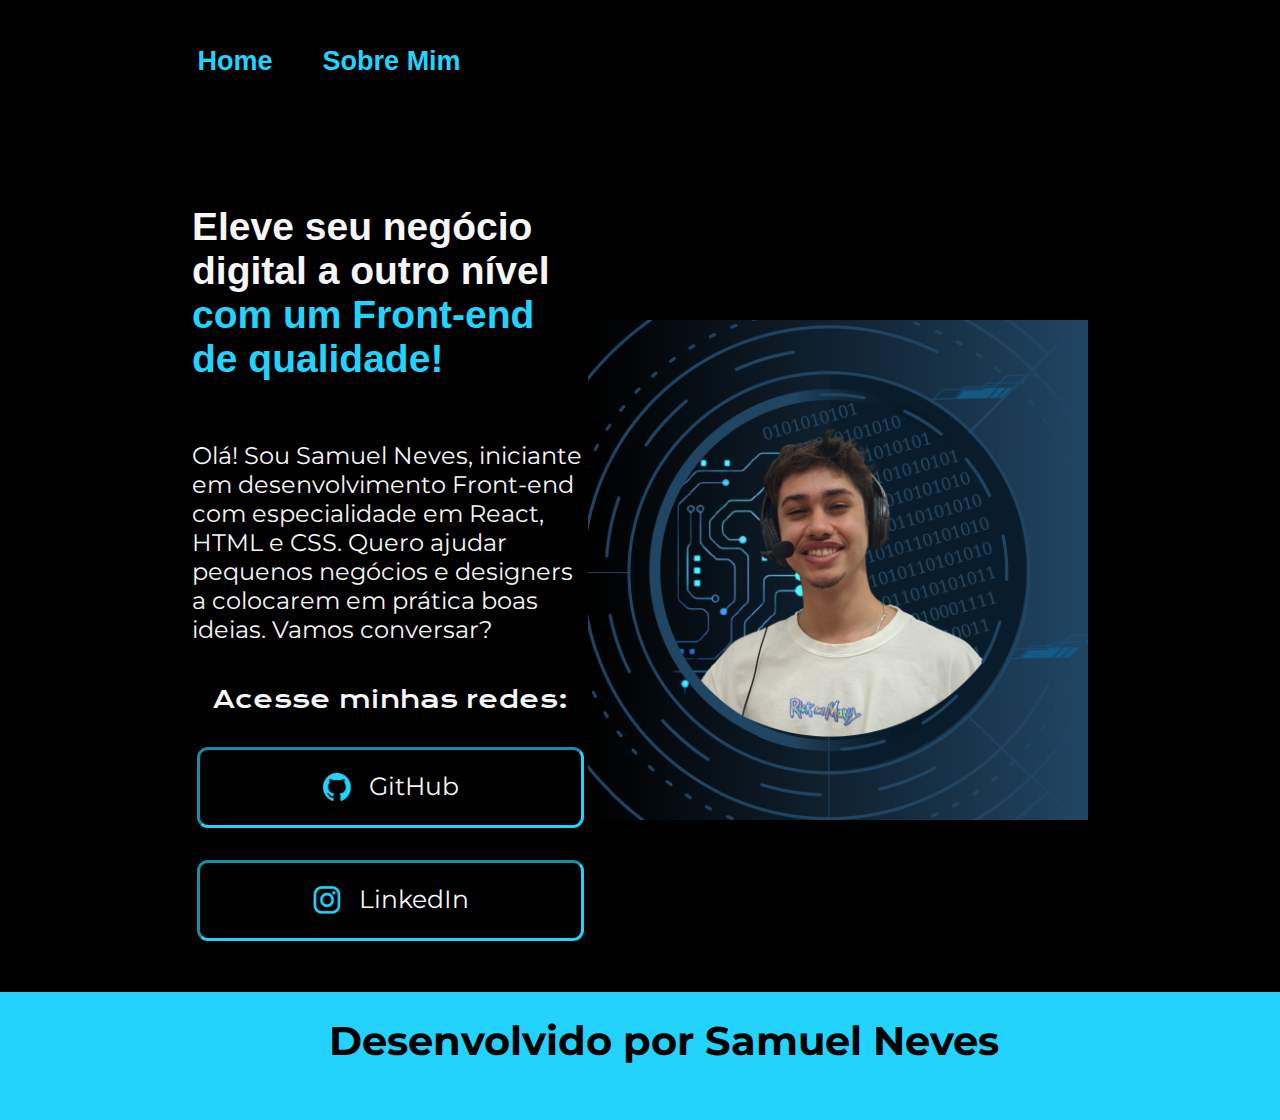
<file: index.html>
<!DOCTYPE html>
<html lang="pt-br">
<head>
    <meta charset="UTF-8"> 
    <meta http-equiv="X-UA-Compatible" content="IE=edge"> 
    <meta name="viewport" content="width=device-width, initial-scale=1.0"> 
    <title>Portfólio</title>
    <link rel="stylesheet" href="./style/index.css">
</head>
<body>
    <header>
        <div>
            <iframe class="header" src="header.html" frameborder="0"></iframe> <!--Iframe para header-->
        </div>
    </header>
    <main class="apresentacao">
        <section class="apresentacao__conteudo">
            <h1 class="apresentacao__titulo">
            Eleve seu negócio digital a outro nível <strong class="titulo-destaque">com um Front-end de qualidade!</strong>
            </h1>
        <p>
            Olá! Sou Samuel Neves, iniciante em desenvolvimento Front-end com especialidade em React, HTML e CSS.
            Quero ajudar pequenos negócios e designers a colocarem em prática boas ideias. Vamos conversar?
        </p>
       <div class="apresentacao__links">
        <h2 class="apresentacao__links__subtitulo">Acesse minhas redes: </h2>
        <a class="apresentacao__links__link" href="https://github.com/yurink04" target="_blank">
            <img src="assets/github.png"github alt="logo github" class="apresentacao__links_link_logos">
            GitHub
        </a>
        <a class="apresentacao__links__link" href="https://www.linkedin.com/in/samuel-yuri/" target="_blank">
            <img src="assets/instagram.png" alt="logo instagram" class="apresentacao__links_link_logos">
            LinkedIn
        </a>
       </div>
    </section>
    <section>
        <img src="assets/imghtml.png" alt="Portfólio Samuel Neves">
    </section>
    </main>
    <footer>
        <div class="rodape">
            <h1>Desenvolvido por Samuel Neves</h1>
        </div>
    </footer>
    </div>
</body>
</html>
</file>
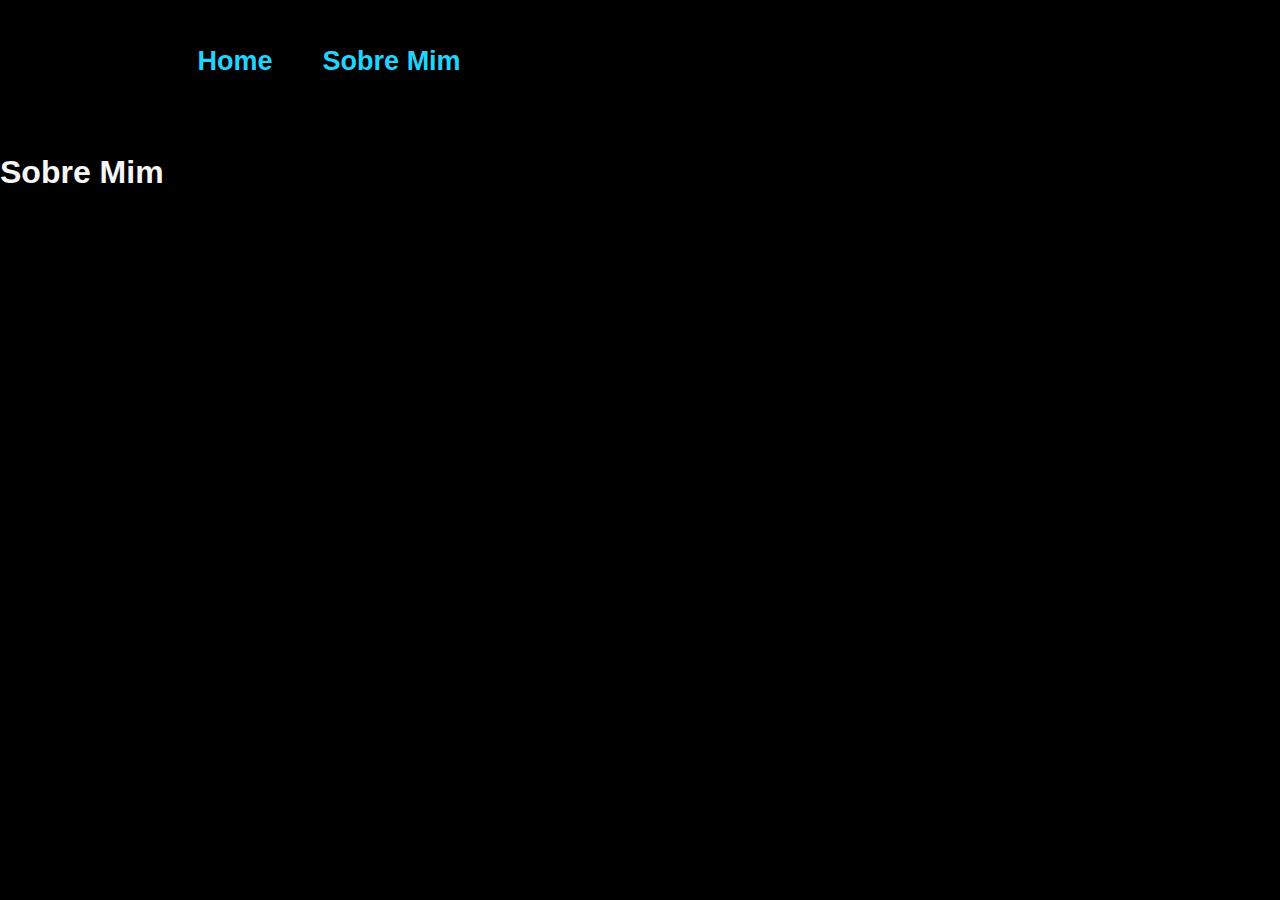
<file: about.html>
<!DOCTYPE html>
<html lang="en">
<head>
    <meta charset="UTF-8">
    <meta http-equiv="X-UA-Compatible" content="IE=edge"> 
    <meta name="viewport" content="width=device-width, initial-scale=1.0">

    <link rel="stylesheet" href="style/index.css">

    <title>Sobre Mim</title>
</head>
<body>
    <header>
        <div>
            <iframe class="header" src="header.html" frameborder="0"></iframe>
        </div>
    </header>
    <main>
        <h1>Sobre Mim</h1>
    </main>
    <footer>

    </footer>
</body>
</html>
</file>
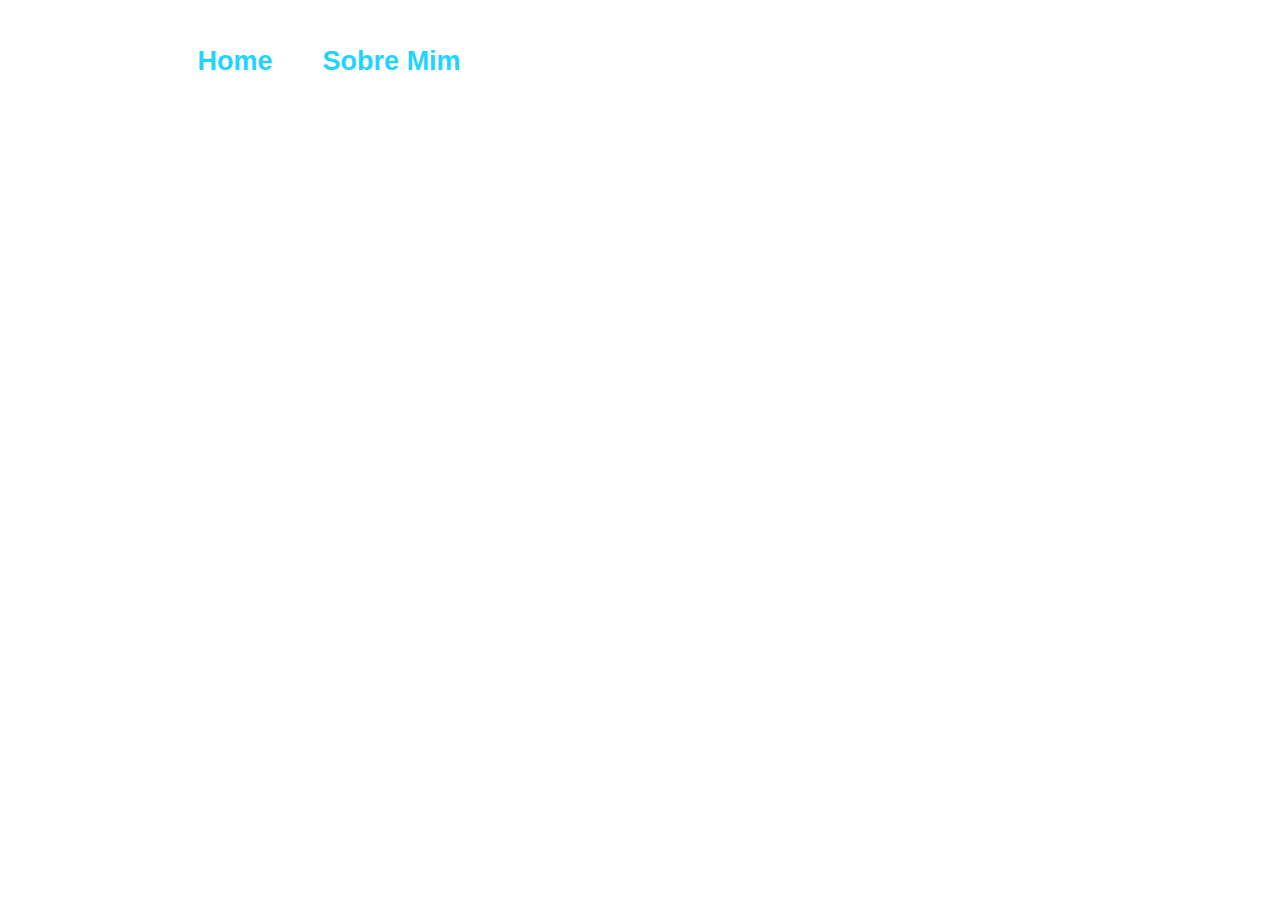
<file: header.html>
<!DOCTYPE html>
<html lang="en">
<head>
    <meta charset="UTF-8">
    <meta http-equiv="X-UA-Compatible" content="IE=edge"> 
    <meta name="viewport" content="width=device-width, initial-scale=1.0">

    <link rel="stylesheet" href="style/header.css">
    <title>header</title>
</head>
<body>
    <header class="cabecalho">
        <nav class="cabecalho__menu">
            <a href="index.html"class="cabecalho__menu__link">Home</a>
            <a href="about.html"class="cabecalho__menu__link">Sobre Mim</a>
        </nav>
        </header>
</body>
</html>
</file>
<file: style/index.css>
@import url('https://fonts.googleapis.com/css2?family=Krona+One&display=swap'); 
@import url('https://fonts.googleapis.com/css2?family=Montserrat:ital@0;1&display=swap');
@import url('https://fonts.googleapis.com/css2?family=Montserrat:ital,wght@0,600;1,600&display=swap');

*{
    margin: 0;
    padding: 0;
}
body{ 
    background-color: black;
    color: #F6F6F6;
    font-family: Arial, Helvetica, sans-serifup;
    height: 100vh;
    animation: fadeInAnimation ease 2.5s;
    animation-iteration-count: 1;
    animation-fill-mode: forwards;
}
@keyframes fadeInAnimation {
    0% {
        opacity: 0.3;
    }
    100% {
        opacity: 1;
     }
}
.header{
    width: 100%;
    height: 100%;
}
img{ 
    box-sizing: border-box; 
    width: 500px;
    height: 500px;
}
.apresentacao{ 
    padding: 4% 15%;
    display: flex;
    align-items: center;
    justify-content: space-between;
    font-family: "Montserrat", sans-serif;
    font-size: 24px;
    }
.apresentacao__conteudo{
    width: 500px ;
    display: flex;
    flex-direction: column;
    gap: 40px; 
}
.apresentacao__titulo{
    font-size: 39px;
    margin-bottom: 5%;
    font-family: 'Krona-One', sans-serif;
}
.titulo-destaque{
    color: #22d4fd;
}
.apresentacao__links{
    display: flex;
    flex-direction: column;
    justify-content: space-between;
    align-items: center;
    gap: 32px;
}
.apresentacao__links__subtitulo{
    font-family: 'Krona One', sans-serif;
    font-weight: 400;
    font-size: 24px;
}
.apresentacao__links__link{ 
    display: flex;
    justify-content: center;
    gap: 16px;
    background-color: black;
    border: 3px inset #22d4fd; 
    width: 381px;
    font-size: 24.5px;
    font-weight: 600px;
    text-align: center;
    border-radius: 11px; 
    padding: 21.5px 0px; 
    text-decoration: none; 
    color: #F6F6F6;
    font-family: "Montserrat", sans-serif;
    transition: 0.5s ease;

}
.apresentacao__links__link:hover{ 
    background-color: #272727;
    color: #22d4fd;
    transform: scale(1.1);
    
}
.apresentacao__links_link_logos{
    width: 32px;
    height: 32px;
}
.rodape{
    text-align: center;
    width: 100%;
    height: 80px;
    font-family: 'Montserrat', sans-serif;
    font-weight: 100;
    font-size: 20px;
    color: black;
    padding: 24px;
    background-color: #22d4fd;
}
</file>
<file: style/header.css>
.cabecalho{
    padding: 3% 0% 0% 15%;
}
.cabecalho__menu{
    display: flex;
    gap: 50px;
}
.cabecalho__menu__link{
    font-family: "Montserrat", sans-serif;
    font-weight: 600;
    font-size: 27px;
    color: #22d4fd;
    transition: 0.4s ease;
    text-decoration: none;
}
.cabecalho__menu__link:hover{ 
    color:white;
    transform: scale(1.1);
    
}
</file>
